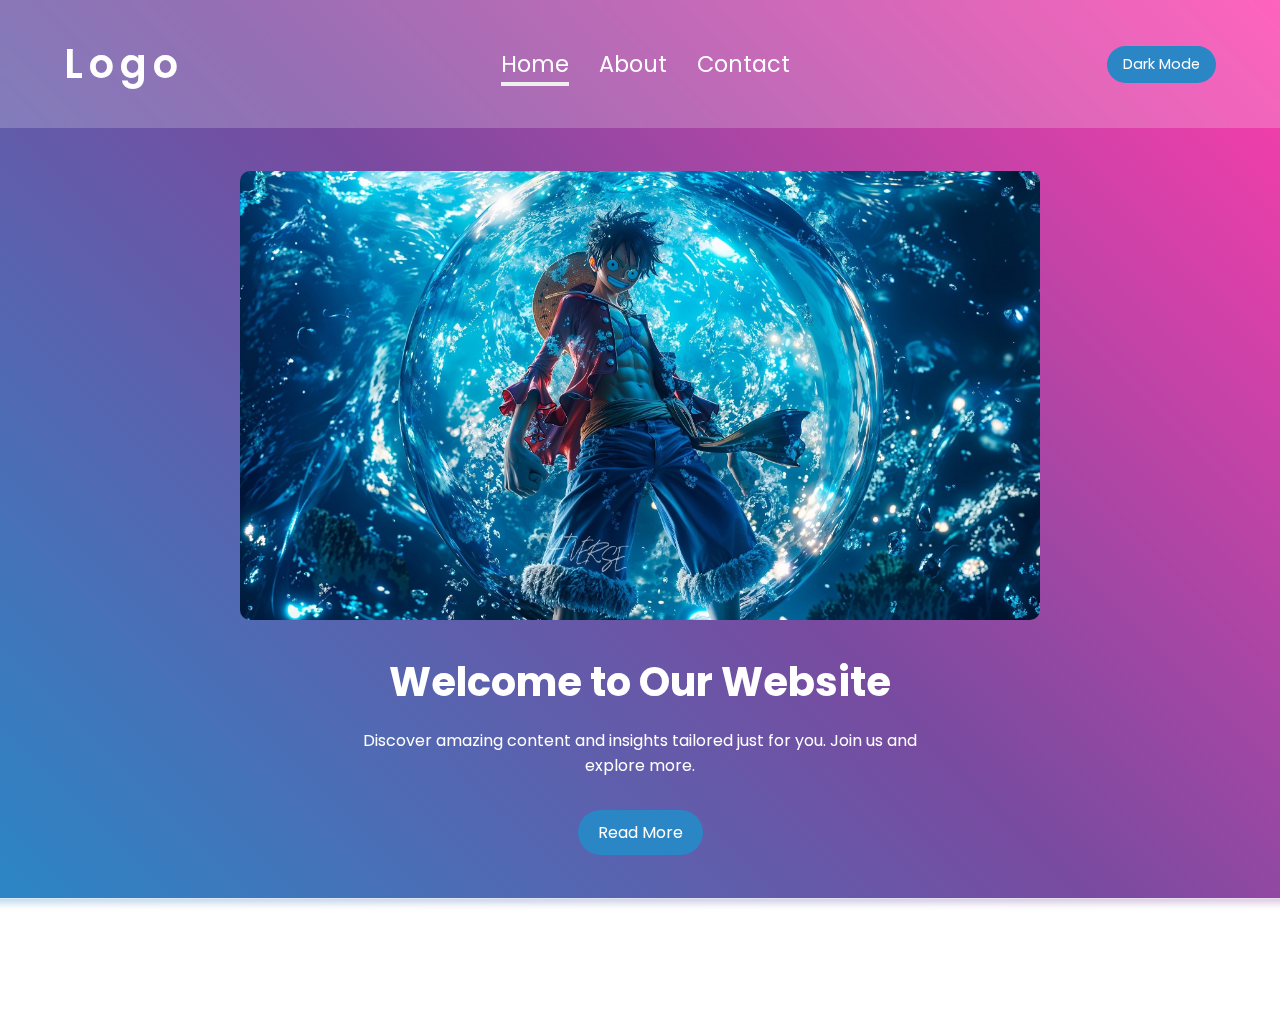
<file: index.html>
<!DOCTYPE html>
<html lang="en">
<head>
    <meta charset="UTF-8">
    <meta name="viewport" content="width=device-width, initial-scale=1.0">
    <title>Webpage</title>
    <link rel="stylesheet" href="style.css">
</head>
<body>

    <div id="background" class=""></div>
    
    <header class="header">
        <nav class="navbar">
            <a href="#" class="logo">Logo</a>
            <ul class="nav-links">
                <li><a href="#">Home</a></li>
                <li><a href="/component/about.html">About</a></li>
                <li><a href="/component/contact.html">Contact</a></li>
            </ul>
            <div class="dark-mode-toggle" id="dark-mode-toggle">
                <button id="dark-mode-btn">Dark Mode</button>
            </div>
            <div class="hamburger" id="hamburger">
                <div class="bar"></div>
                <div class="bar"></div>
                <div class="bar"></div>
            </div>
        </nav>
    </header>

    <section class="hero-section">
        <div class="hero-content">
            <div class="slider">
                <div class="slides">
                    <img src="assets/1.jpg" alt="Image 1" class="slider-image">
                    <img src="assets/2.jpg" alt="Image 2" class="slider-image">
                    <img src="assets/3.jpg" alt="Image 3" class="slider-image">
                </div>
            </div>
            <div class="hero-text">
                <h1>Welcome to Our Website</h1>
                <p>Discover amazing content and insights tailored just for you. Join us and explore more.</p>
                <a href="#read-more" class="btn-primary">Read More</a>
            </div>
        </div>
    </section>

    <footer class="footer">
        <div class="footer-content">
            <p>&copy; 2024 Your Company. All Rights Reserved.</p>
            <ul class="footer-links">
                <li><a href="#">Privacy Policy</a></li>
                <li><a href="#">Terms of Service</a></li>
                <li><a href="#">Contact Us</a></li>
            </ul>
        </div>
    </footer>

    <script src="app.js"></script>
</body>
</html>
</file>
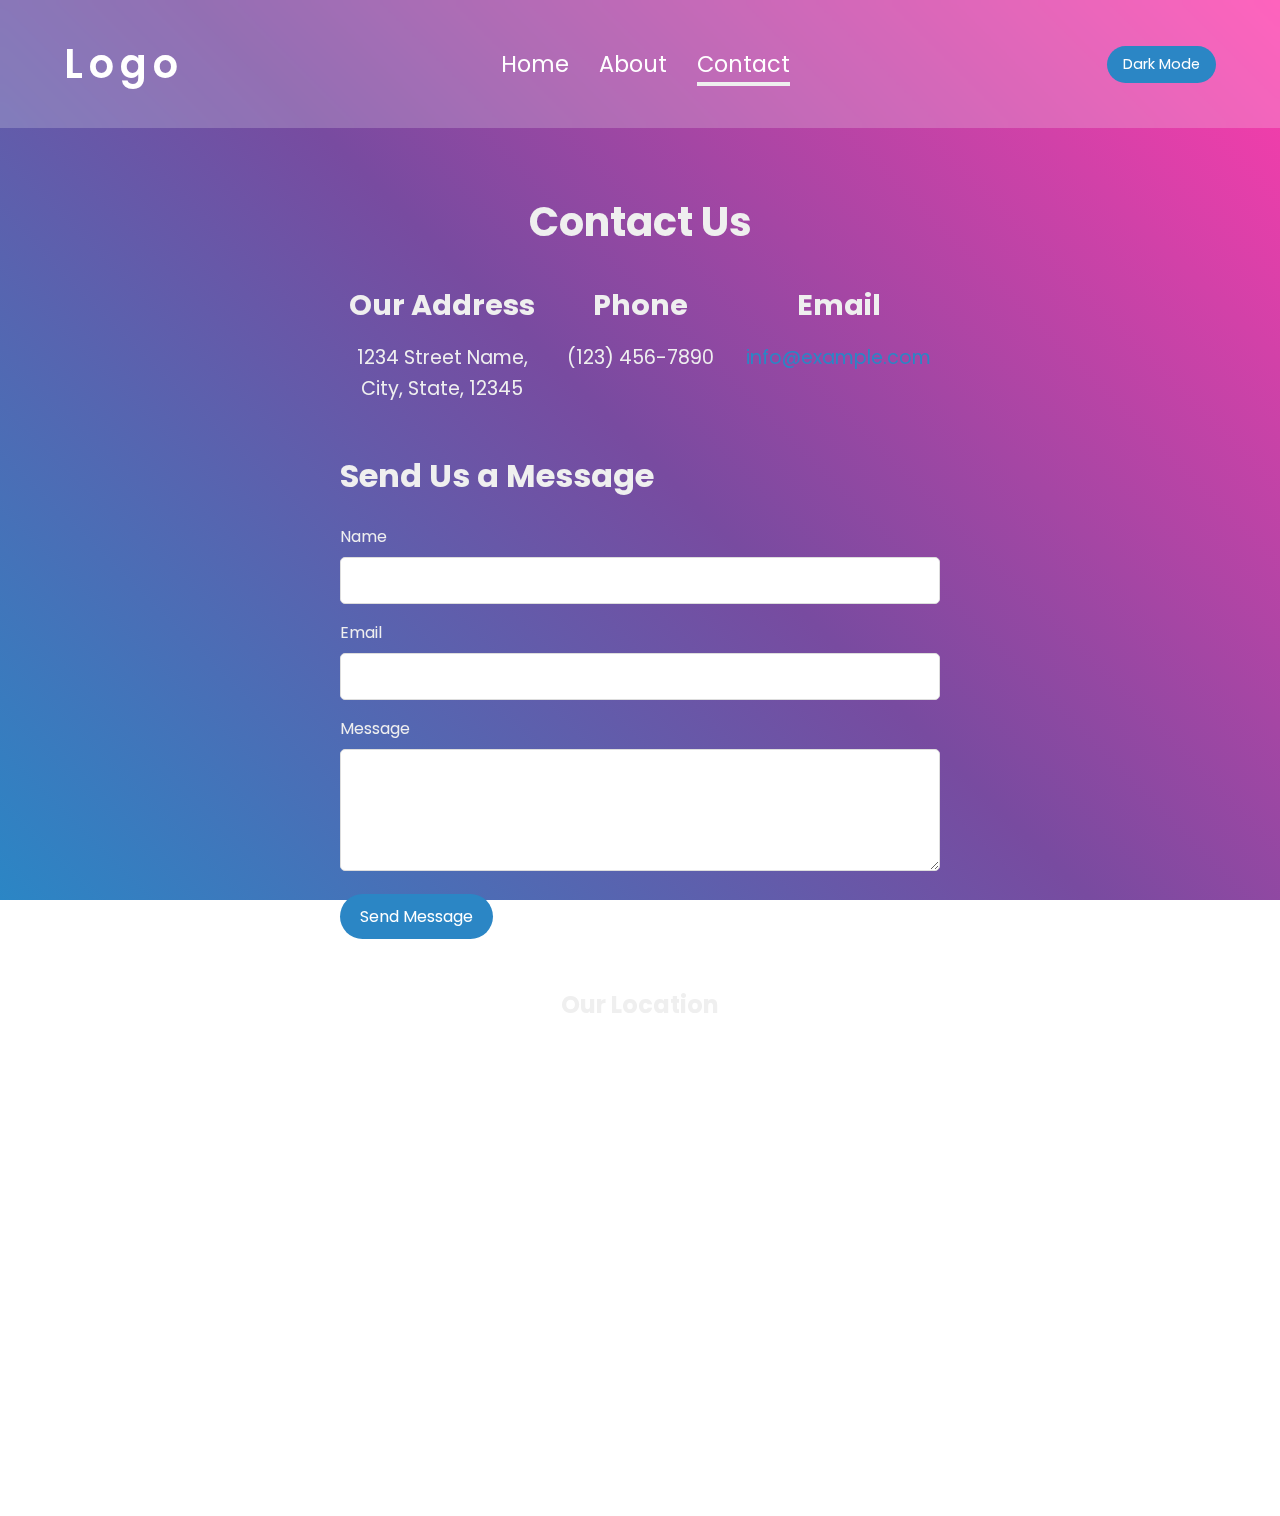
<file: component/contact.html>
<!DOCTYPE html>
<html lang="en">
<head>
    <meta charset="UTF-8">
    <meta name="viewport" content="width=device-width, initial-scale=1.0">
    <title>Contact Us</title>
    <link rel="stylesheet" href="contact.css">
</head>
<body>

    <div id="background"></div>

    <header class="header">
        <nav class="navbar">
            <a href="#" class="logo">Logo</a>
            <ul class="nav-links">
                <li><a href="/index.html">Home</a></li>
                <li><a href="/component/about.html">About</a></li>
                <li><a href="#">Contact</a></li>
            </ul>
            <div class="dark-mode-toggle" id="dark-mode-toggle">
                <button id="dark-mode-btn">Dark Mode</button>
            </div>
            <div class="hamburger" id="hamburger">
                <div class="bar"></div>
                <div class="bar"></div>
                <div class="bar"></div>
            </div>
        </nav>
    </header>

    <section class="contact-section">
        <div class="contact-content">
            <h1>Contact Us</h1>
            <div class="contact-info">
                <div class="contact-item">
                    <h2>Our Address</h2>
                    <p>1234 Street Name,<br>City, State, 12345</p>
                </div>
                <div class="contact-item">
                    <h2>Phone</h2>
                    <p>(123) 456-7890</p>
                </div>
                <div class="contact-item">
                    <h2>Email</h2>
                    <p><a href="mailto:info@example.com">info@example.com</a></p>
                </div>
            </div>
            <div class="contact-form">
                <h2>Send Us a Message</h2>
                <form action="submit_form.php" method="POST">
                    <div class="form-group">
                        <label for="name">Name</label>
                        <input type="text" id="name" name="name" required>
                    </div>
                    <div class="form-group">
                        <label for="email">Email</label>
                        <input type="email" id="email" name="email" required>
                    </div>
                    <div class="form-group">
                        <label for="message">Message</label>
                        <textarea id="message" name="message" rows="4" required></textarea>
                    </div>
                    <button type="submit" class="btn-primary">Send Message</button>
                </form>
            </div>
            <div class="map">
                <h2>Our Location</h2>
                <iframe src="https://www.google.com/maps/embed?pb=!1m18!1m12!1m3!1d3023.8694119735647!2d-74.0060154845927!3d40.712743979330496!2m3!1f0!2f0!3f0!3m2!1i1024!2i768!4f13.1!3m3!1m2!1s0x89c25a1b69b1d85d%3A0x3d2a1f604b5e51c5!2sNew%20York%2C%20NY%2010001!5e0!3m2!1sen!2sus!4v1616430935116!5m2!1sen!2sus" 
                    width="100%" height="300" style="border:0;" allowfullscreen="" loading="lazy"></iframe>
            </div>
        </div>
    </section>

    <footer class="footer">
        <div class="footer-content">
            <p>&copy; 2024 Your Company. All Rights Reserved.</p>
            <ul class="footer-links">
                <li><a href="#">Privacy Policy</a></li>
                <li><a href="#">Terms of Service</a></li>
                <li><a href="#">Contact Us</a></li>
            </ul>
        </div>
    </footer>

    <script src="../app.js"></script>
</body>
</html>
</file>
<file: style.css>
@import url("https://fonts.googleapis.com/css2?family=Poppins:ital,wght@0,100;0,200;0,300;0,400;0,500;0,600;0,700;0,800;0,900;1,100;1,200;1,300;1,400;1,500;1,600;1,700;1,800;1,900&display=swap");

* {
  margin: 0;
  padding: 0;
  box-sizing: border-box;
  font-family: "Poppins", sans-serif;
  font-style: normal;
}

#background {
  position: fixed;
  width: 100%;
  z-index: -9999;
  background-color: #ff3cac;
  background-image: linear-gradient(
    225deg,
    #ff3cac 0%,
    #784ba0 50%,
    #2b86c5 100%
  );
  height: 100vh;
}

.header {
  display: flex;
  justify-content: space-between;
  align-items: center;
}

.logo {
  font-size: 2.5rem;
  font-weight: 600;
  letter-spacing: 6px;
}

a {
  color: white;
  text-decoration: none;
}

ul {
  list-style: none;
  display: flex;
  align-items: center;
  justify-content: space-between;
  gap: 30px;
  font-size: 1.4rem;
}
.nav-links li:nth-child(1){
    text-decoration: 4px underline;
    text-underline-offset: 10px;
    color: #efefef;
}

.navbar {
  padding: 4rem;
  height: 100px;
  width: 100%;
  display: flex;
  align-items: center;
  justify-content: space-between;
  background-color: rgba(255, 255, 255, 0.205);
  backdrop-filter: blur(5px);
}

.nav-links {
  display: flex;
}

.hamburger {
  display: none;
  flex-direction: column;
  cursor: pointer;
}

.bar {
  height: 3px;
  width: 25px;
  background-color: white;
  margin: 4px 0;
  transition: 0.4s;
}

#dark-mode-btn {
  padding: 8px 16px;
  border: none;
  border-radius: 20px;
  background: #2b86c5;
  color: white;
  font-size: 0.9rem;
  cursor: pointer;
  transition: background 0.3s ease;
}

#dark-mode-btn:hover {
  background: #1d6fa5;
}

#dark-mode-btn:focus {
  outline: none;
}

/* dark mode button css */
.dark-mode {
  background-image: linear-gradient(
    85.2deg,
    rgba(33, 3, 40, 1) 7.5%,
    rgba(65, 5, 72, 1) 88.7%
  ) !important;
}

@media screen and (max-width: 768px) {
    .nav-links {
      display: none;
      flex-direction: column;
      text-shadow: 2px 2px 0px rgb(49, 49, 49);
      width: 100%;
      background-color: rgba(221, 183, 253, 0.719);
      position: absolute;
      top: 100px; /* Adjusted based on header height */
      left: 0;
      padding: 1rem;
    }
  
    .nav-links.active {
      display: flex;
    }
  
    .hamburger {
      display: flex;
    }
  
    .dark-mode-toggle {
      display: none;
    }
  
    .nav-links .dark-mode-toggle {
      display: flex;
      margin-top: 20px;
      text-align: center;
    }
  }

/* Slider styles */
.slider {
  position: relative;
  max-width: 800px;
  width: 100%;
  margin: 0 auto 2rem;
}

.slides {
  display: flex;
  overflow: hidden;
  border-radius: 10px;
}

.slider-image {
  min-width: 100%;
  transition: transform 0.5s ease-in-out;
}

.prev, .next {
  position: absolute;
  top: 50%;
  transform: translateY(-50%);
  background-color: rgba(0, 0, 0, 0.5);
  color: white;
  border: none;
  padding: 1rem;
  cursor: pointer;
  border-radius: 50%;
}

.prev {
  left: 10px;
}

.next {
  right: 10px;
}

@media (max-width: 768px) {
  .header {
      flex-direction: column;
      align-items: flex-start;
  }

  .navbar {
      padding: 1rem;
  }

  .slider {
      max-width: 100%;
  }

  .hero-text h1 {
      font-size: 2rem;
  }

  .hero-text p {
      font-size: 0.9rem;
  }

  .prev, .next {
      padding: 0.5rem;
  }
}


/* hero section */

.hero-section {
    display: flex;
    align-items: center;
    justify-content: center;
    height: calc(100vh - 30px - 100px);
    background: none;
    color: white;
    text-align: center;
    position: relative;
    overflow: hidden;
    z-index: -1;
}

.hero-content {
    max-width: 90%;
    display: flex;
    flex-direction: column;
    align-items: center;
    justify-content: center;
    padding: 0 1rem;
}

.hero-image {
    width: 100%;
    max-width: 800px;
    height: auto;
    margin-bottom: 2rem;
    object-fit: cover;
    border-radius: 10px;
}

.hero-text {
    max-width: 600px;
}

.hero-text h1 {
    font-size: 2.5rem;
    margin-bottom: 1rem;
}

.hero-text p {
    font-size: 1rem;
    margin-bottom: 2rem;
}

.btn-primary {
    padding: 10px 20px;
    border: none;
    border-radius: 25px;
    background: #2b86c5;
    color: white;
    font-size: 1rem;
    text-decoration: none;
    display: inline-block;
    transition: background 0.3s ease, transform 0.3s ease;
}

.btn-primary:hover {
    background: #1d6fa5;
    transform: scale(1.05);
}

.btn-primary:focus {
    outline: none;
}

@media (max-width: 768px) {
    .hero-text h1 {
        font-size: 2rem;
    }

    .hero-text p {
        font-size: 0.9rem;
    }
    .hero-image{
      max-width: 400px;
    }
}



/* Footer styles */
.footer {
    background: rgba(255, 255, 255, 0.2);
    backdrop-filter: blur(5px);
    color: white;
    padding: 2rem 4rem;
    text-align: center;
    border-top: 1px solid rgba(255, 255, 255, 0.3);
}

.footer-content {
    max-width: 1200px;
    margin: 0 auto;
}

.footer p {
    margin-bottom: 1rem;
    font-size: 0.9rem;
}

.footer-links {
    list-style: none;
    display: flex;
    justify-content: center;
    gap: 20px;
    font-size: 0.9rem;
}

.footer-links li {
    display: inline;
}

.footer-links a {
    color: white;
    text-decoration: none;
    transition: color 0.3s ease;
}

.footer-links a:hover {
    color: #2b86c5;
}

@media (max-width: 768px) {
    .footer {
        padding: 1rem;
    }

    .footer-links {
        flex-direction: column;
        gap: 10px;
    }
}
</file>
<file: component/contact.css>
@import url("https://fonts.googleapis.com/css2?family=Poppins:ital,wght@0,100;0,200;0,300;0,400;0,500;0,600;0,700;0,800;0,900;1,100;1,200;1,300;1,400;1,500;1,600;1,700;1,800;1,900&display=swap");

* {
  margin: 0;
  padding: 0;
  box-sizing: border-box;
  font-family: "Poppins", sans-serif;
  font-style: normal;
}

#background {
  position: fixed;
  width: 100%;
  z-index: -9999;
  background-color: #ff3cac;
  background-image: linear-gradient(
    225deg,
    #ff3cac 0%,
    #784ba0 50%,
    #2b86c5 100%
  );
  height: 100vh;
}

.header {
  display: flex;
  justify-content: space-between;
  align-items: center;
}

.logo {
  font-size: 2.5rem;
  font-weight: 600;
  letter-spacing: 6px;
}

a {
  color: white;
  text-decoration: none;
}

ul {
  list-style: none;
  display: flex;
  align-items: center;
  justify-content: space-between;
  gap: 30px;
  font-size: 1.4rem;
}
.nav-links li:nth-child(3){
    text-decoration: 4px underline;
    text-underline-offset: 10px;
    color: #efefef;
}

.navbar {
  padding: 4rem;
  height: 100px;
  width: 100%;
  display: flex;
  align-items: center;
  justify-content: space-between;
  background-color: rgba(255, 255, 255, 0.205);
  backdrop-filter: blur(5px);
}

.nav-links {
  display: flex;
}

.hamburger {
  display: none;
  flex-direction: column;
  cursor: pointer;
}

.bar {
  height: 3px;
  width: 25px;
  background-color: white;
  margin: 4px 0;
  transition: 0.4s;
}

#dark-mode-btn {
  padding: 8px 16px;
  border: none;
  border-radius: 20px;
  background: #2b86c5;
  color: white;
  font-size: 0.9rem;
  cursor: pointer;
  transition: background 0.3s ease;
}

#dark-mode-btn:hover {
  background: #1d6fa5;
}

#dark-mode-btn:focus {
  outline: none;
}

/* dark mode button css */
.dark-mode {
  background-image: linear-gradient(
    85.2deg,
    rgba(33, 3, 40, 1) 7.5%,
    rgba(65, 5, 72, 1) 88.7%
  ) !important;
}

@media screen and (max-width: 768px) {
    .nav-links {
      display: none;
      flex-direction: column;
      text-shadow: 2px 2px 0px rgb(49, 49, 49);
      width: 100%;
      background-color: rgba(221, 183, 253, 0.719);
      position: absolute;
      top: 100px; /* Adjusted based on header height */
      left: 0;
      padding: 1rem;
    }
  
    .navbar{
      padding: 1rem;
    }

    .nav-links.active {
      display: flex;
    }
  
    .hamburger {
      display: flex;
    }
  
    .dark-mode-toggle {
      display: none;
    }
  
    .nav-links .dark-mode-toggle {
      display: flex;
      margin-top: 20px;
      text-align: center;
    }
  }
  


/* Contact Page Styles */
.contact-section {
    padding: 4rem 2rem;
    background: none;
    color: #efefef;
    text-align: center;
}

.contact-content h1 {
    font-size: 2.5rem;
    margin-bottom: 2rem;
}

.contact-info {
    display: flex;
    justify-content: center;
    flex-wrap: wrap;
    gap: 2rem;
    margin-bottom: 3rem;
}

.contact-item {
    max-width: 300px;
}

.contact-item h2 {
    font-size: 1.8rem;
    margin-bottom: 1rem;
}

.contact-item p {
    font-size: 1.2rem;
    line-height: 1.6;
}

.contact-item a {
    color: #2b86c5;
    text-decoration: none;
}

.contact-item a:hover {
    text-decoration: underline;
}

.contact-form {
    max-width: 600px;
    margin: 0 auto;
    text-align: left;
}

.contact-form h2 {
    font-size: 2rem;
    margin-bottom: 1.5rem;
}

.form-group {
    margin-bottom: 1rem;
}

.form-group label {
    display: block;
    font-size: 1rem;
    margin-bottom: 0.5rem;
}

.form-group input,
.form-group textarea {
    width: 100%;
    padding: 10px;
    border: 1px solid #ddd;
    border-radius: 5px;
    font-size: 1rem;
}

.form-group textarea {
    resize: vertical;
}

.btn-primary {
    padding: 10px 20px;
    border: none;
    border-radius: 25px;
    background: #2b86c5;
    color: white;
    font-size: 1rem;
    text-decoration: none;
    display: inline-block;
    transition: background 0.3s ease, transform 0.3s ease;
}

.btn-primary:hover {
    background: #1d6fa5;
    transform: scale(1.05);
}

.map {
    margin-top: 3rem;
}

.map iframe {
    border: 0;
    border-radius: 10px;
}



/* Footer styles */
.footer {
    background: rgba(255, 255, 255, 0.2);
    backdrop-filter: blur(5px);
    color: white;
    padding: 2rem 4rem;
    text-align: center;
    border-top: 1px solid rgba(255, 255, 255, 0.3);
}

.footer-content {
    max-width: 1200px;
    margin: 0 auto;
}

.footer p {
    margin-bottom: 1rem;
    font-size: 0.9rem;
}

.footer-links {
    list-style: none;
    display: flex;
    justify-content: center;
    gap: 20px;
    font-size: 0.9rem;
}

.footer-links li {
    display: inline;
}

.footer-links a {
    color: white;
    text-decoration: none;
    transition: color 0.3s ease;
}

.footer-links a:hover {
    color: #2b86c5;
}

@media (max-width: 768px) {
    .footer {
        padding: 1rem;
    }

    .footer-links {
        flex-direction: column;
        gap: 10px;
    }
}
</file>
